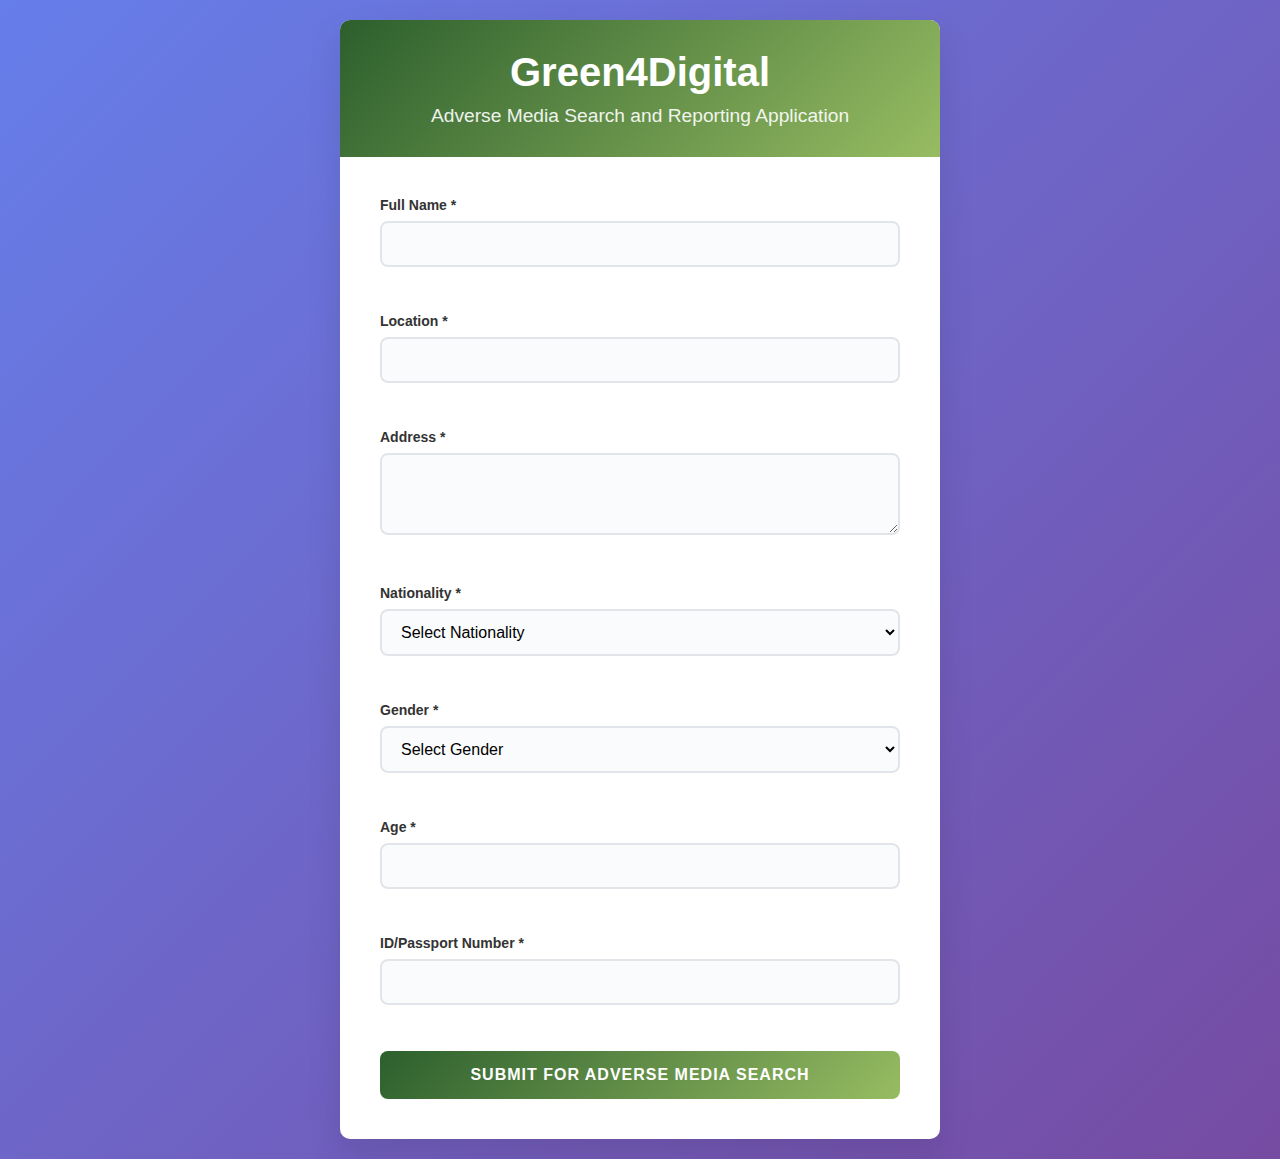
<file: index.html>
<!DOCTYPE html>
<html lang="en">
<head>
    <meta charset="UTF-8">
    <meta name="viewport" content="width=device-width, initial-scale=1.0">
    <title>Green4Digital - Adverse Media Search</title>
    <link href="style.css" rel="stylesheet" type="text/css" />
</head>
<body>
    <div class="container">
        <div class="header">
            <h1>Green4Digital</h1>
            <h2>Adverse Media Search and Reporting Application</h2>
        </div>
        
        <form id="adverseMediaForm" class="form">
            <div class="form-group">
                <label for="name">Full Name *</label>
                <input type="text" id="name" name="name" required>
                <span class="error-message" id="nameError"></span>
            </div>

            <div class="form-group">
                <label for="location">Location *</label>
                <input type="text" id="location" name="location" required>
                <span class="error-message" id="locationError"></span>
            </div>

            <div class="form-group">
                <label for="address">Address *</label>
                <textarea id="address" name="address" rows="3" required></textarea>
                <span class="error-message" id="addressError"></span>
            </div>

            <div class="form-group">
                <label for="nationality">Nationality *</label>
                <select id="nationality" name="nationality" required>
                    <option value="">Select Nationality</option>
                    <option value="Afghan">Afghan</option>
                    <option value="Albanian">Albanian</option>
                    <option value="Algerian">Algerian</option>
                    <option value="American">American</option>
                    <option value="Andorran">Andorran</option>
                    <option value="Angolan">Angolan</option>
                    <option value="Argentine">Argentine</option>
                    <option value="Armenian">Armenian</option>
                    <option value="Australian">Australian</option>
                    <option value="Austrian">Austrian</option>
                    <option value="Azerbaijani">Azerbaijani</option>
                    <option value="Bahamian">Bahamian</option>
                    <option value="Bahraini">Bahraini</option>
                    <option value="Bangladeshi">Bangladeshi</option>
                    <option value="Barbadian">Barbadian</option>
                    <option value="Belarusian">Belarusian</option>
                    <option value="Belgian">Belgian</option>
                    <option value="Belizean">Belizean</option>
                    <option value="Beninese">Beninese</option>
                    <option value="Bhutanese">Bhutanese</option>
                    <option value="Bolivian">Bolivian</option>
                    <option value="Bosnian">Bosnian</option>
                    <option value="Botswanan">Botswanan</option>
                    <option value="Brazilian">Brazilian</option>
                    <option value="British">British</option>
                    <option value="Bruneian">Bruneian</option>
                    <option value="Bulgarian">Bulgarian</option>
                    <option value="Burkinabe">Burkinabe</option>
                    <option value="Burmese">Burmese</option>
                    <option value="Burundian">Burundian</option>
                    <option value="Cambodian">Cambodian</option>
                    <option value="Cameroonian">Cameroonian</option>
                    <option value="Canadian">Canadian</option>
                    <option value="Cape Verdean">Cape Verdean</option>
                    <option value="Central African">Central African</option>
                    <option value="Chadian">Chadian</option>
                    <option value="Chilean">Chilean</option>
                    <option value="Chinese">Chinese</option>
                    <option value="Colombian">Colombian</option>
                    <option value="Comoran">Comoran</option>
                    <option value="Congolese">Congolese</option>
                    <option value="Costa Rican">Costa Rican</option>
                    <option value="Croatian">Croatian</option>
                    <option value="Cuban">Cuban</option>
                    <option value="Cypriot">Cypriot</option>
                    <option value="Czech">Czech</option>
                    <option value="Danish">Danish</option>
                    <option value="Djiboutian">Djiboutian</option>
                    <option value="Dominican">Dominican</option>
                    <option value="Dutch">Dutch</option>
                    <option value="Ecuadorean">Ecuadorean</option>
                    <option value="Egyptian">Egyptian</option>
                    <option value="Emirati">Emirati</option>
                    <option value="Equatorial Guinean">Equatorial Guinean</option>
                    <option value="Eritrean">Eritrean</option>
                    <option value="Estonian">Estonian</option>
                    <option value="Ethiopian">Ethiopian</option>
                    <option value="Fijian">Fijian</option>
                    <option value="Finnish">Finnish</option>
                    <option value="French">French</option>
                    <option value="Gabonese">Gabonese</option>
                    <option value="Gambian">Gambian</option>
                    <option value="Georgian">Georgian</option>
                    <option value="German">German</option>
                    <option value="Ghanaian">Ghanaian</option>
                    <option value="Greek">Greek</option>
                    <option value="Grenadian">Grenadian</option>
                    <option value="Guatemalan">Guatemalan</option>
                    <option value="Guinean">Guinean</option>
                    <option value="Guinea-Bissauan">Guinea-Bissauan</option>
                    <option value="Guyanese">Guyanese</option>
                    <option value="Haitian">Haitian</option>
                    <option value="Honduran">Honduran</option>
                    <option value="Hungarian">Hungarian</option>
                    <option value="Icelandic">Icelandic</option>
                    <option value="Indian">Indian</option>
                    <option value="Indonesian">Indonesian</option>
                    <option value="Iranian">Iranian</option>
                    <option value="Iraqi">Iraqi</option>
                    <option value="Irish">Irish</option>
                    <option value="Israeli">Israeli</option>
                    <option value="Italian">Italian</option>
                    <option value="Ivorian">Ivorian</option>
                    <option value="Jamaican">Jamaican</option>
                    <option value="Japanese">Japanese</option>
                    <option value="Jordanian">Jordanian</option>
                    <option value="Kazakhstani">Kazakhstani</option>
                    <option value="Kenyan">Kenyan</option>
                    <option value="Kiribati">Kiribati</option>
                    <option value="Korean">Korean</option>
                    <option value="Kuwaiti">Kuwaiti</option>
                    <option value="Kyrgyz">Kyrgyz</option>
                    <option value="Laotian">Laotian</option>
                    <option value="Latvian">Latvian</option>
                    <option value="Lebanese">Lebanese</option>
                    <option value="Lesotho">Lesotho</option>
                    <option value="Liberian">Liberian</option>
                    <option value="Libyan">Libyan</option>
                    <option value="Liechtenstein">Liechtenstein</option>
                    <option value="Lithuanian">Lithuanian</option>
                    <option value="Luxembourgish">Luxembourgish</option>
                    <option value="Macedonian">Macedonian</option>
                    <option value="Malagasy">Malagasy</option>
                    <option value="Malawian">Malawian</option>
                    <option value="Malaysian">Malaysian</option>
                    <option value="Maldivan">Maldivan</option>
                    <option value="Malian">Malian</option>
                    <option value="Maltese">Maltese</option>
                    <option value="Marshallese">Marshallese</option>
                    <option value="Mauritanian">Mauritanian</option>
                    <option value="Mauritian">Mauritian</option>
                    <option value="Mexican">Mexican</option>
                    <option value="Micronesian">Micronesian</option>
                    <option value="Moldovan">Moldovan</option>
                    <option value="Monacan">Monacan</option>
                    <option value="Mongolian">Mongolian</option>
                    <option value="Montenegrin">Montenegrin</option>
                    <option value="Moroccan">Moroccan</option>
                    <option value="Mozambican">Mozambican</option>
                    <option value="Namibian">Namibian</option>
                    <option value="Nauruan">Nauruan</option>
                    <option value="Nepalese">Nepalese</option>
                    <option value="New Zealander">New Zealander</option>
                    <option value="Nicaraguan">Nicaraguan</option>
                    <option value="Nigerian">Nigerian</option>
                    <option value="Nigerien">Nigerien</option>
                    <option value="Norwegian">Norwegian</option>
                    <option value="Omani">Omani</option>
                    <option value="Pakistani">Pakistani</option>
                    <option value="Palauan">Palauan</option>
                    <option value="Palestinian">Palestinian</option>
                    <option value="Panamanian">Panamanian</option>
                    <option value="Papua New Guinean">Papua New Guinean</option>
                    <option value="Paraguayan">Paraguayan</option>
                    <option value="Peruvian">Peruvian</option>
                    <option value="Philippine">Philippine</option>
                    <option value="Polish">Polish</option>
                    <option value="Portuguese">Portuguese</option>
                    <option value="Qatari">Qatari</option>
                    <option value="Romanian">Romanian</option>
                    <option value="Russian">Russian</option>
                    <option value="Rwandan">Rwandan</option>
                    <option value="Saint Lucian">Saint Lucian</option>
                    <option value="Salvadoran">Salvadoran</option>
                    <option value="Samoan">Samoan</option>
                    <option value="San Marinese">San Marinese</option>
                    <option value="Sao Tomean">Sao Tomean</option>
                    <option value="Saudi">Saudi</option>
                    <option value="Senegalese">Senegalese</option>
                    <option value="Serbian">Serbian</option>
                    <option value="Seychellois">Seychellois</option>
                    <option value="Sierra Leonean">Sierra Leonean</option>
                    <option value="Singaporean">Singaporean</option>
                    <option value="Slovak">Slovak</option>
                    <option value="Slovenian">Slovenian</option>
                    <option value="Solomon Islander">Solomon Islander</option>
                    <option value="Somali">Somali</option>
                    <option value="South African">South African</option>
                    <option value="South Sudanese">South Sudanese</option>
                    <option value="Spanish">Spanish</option>
                    <option value="Sri Lankan">Sri Lankan</option>
                    <option value="Sudanese">Sudanese</option>
                    <option value="Surinamese">Surinamese</option>
                    <option value="Swazi">Swazi</option>
                    <option value="Swedish">Swedish</option>
                    <option value="Swiss">Swiss</option>
                    <option value="Syrian">Syrian</option>
                    <option value="Taiwanese">Taiwanese</option>
                    <option value="Tajik">Tajik</option>
                    <option value="Tanzanian">Tanzanian</option>
                    <option value="Thai">Thai</option>
                    <option value="Timorese">Timorese</option>
                    <option value="Togolese">Togolese</option>
                    <option value="Tongan">Tongan</option>
                    <option value="Trinidadian or Tobagonian">Trinidadian or Tobagonian</option>
                    <option value="Tunisian">Tunisian</option>
                    <option value="Turkish">Turkish</option>
                    <option value="Turkmen">Turkmen</option>
                    <option value="Tuvaluan">Tuvaluan</option>
                    <option value="Ugandan">Ugandan</option>
                    <option value="Ukrainian">Ukrainian</option>
                    <option value="Uruguayan">Uruguayan</option>
                    <option value="Uzbekistani">Uzbekistani</option>
                    <option value="Ni-Vanuatu">Ni-Vanuatu</option>
                    <option value="Venezuelan">Venezuelan</option>
                    <option value="Vietnamese">Vietnamese</option>
                    <option value="Yemenite">Yemenite</option>
                    <option value="Zambian">Zambian</option>
                    <option value="Zimbabwean">Zimbabwean</option>
                </select>
                <span class="error-message" id="nationalityError"></span>
            </div>

            <div class="form-group">
                <label for="gender">Gender *</label>
                <select id="gender" name="gender" required>
                    <option value="">Select Gender</option>
                    <option value="Male">Male</option>
                    <option value="Female">Female</option>
                    <option value="Other">Other</option>
                    <option value="Prefer not to say">Prefer not to say</option>
                </select>
                <span class="error-message" id="genderError"></span>
            </div>

            <div class="form-group">
                <label for="age">Age *</label>
                <input type="number" id="age" name="age" min="1" max="120" required>
                <span class="error-message" id="ageError"></span>
            </div>

            <div class="form-group">
                <label for="idPassport">ID/Passport Number *</label>
                <input type="text" id="idPassport" name="idPassport" required>
                <span class="error-message" id="idPassportError"></span>
            </div>

            <button type="submit" class="submit-btn">Submit for Adverse Media Search</button>
        </form>

        <!-- Loading Indicator -->
        <div id="loading" class="loading hidden">
            <div class="spinner"></div>
            <p>Processing your request...</p>
        </div>

        <!-- Results Section -->
        <div id="results" class="hidden">
            <div id="resultsContent"></div>
        </div>
    </div>

    <script src="script.js"></script>
</body>
</html>
</file>
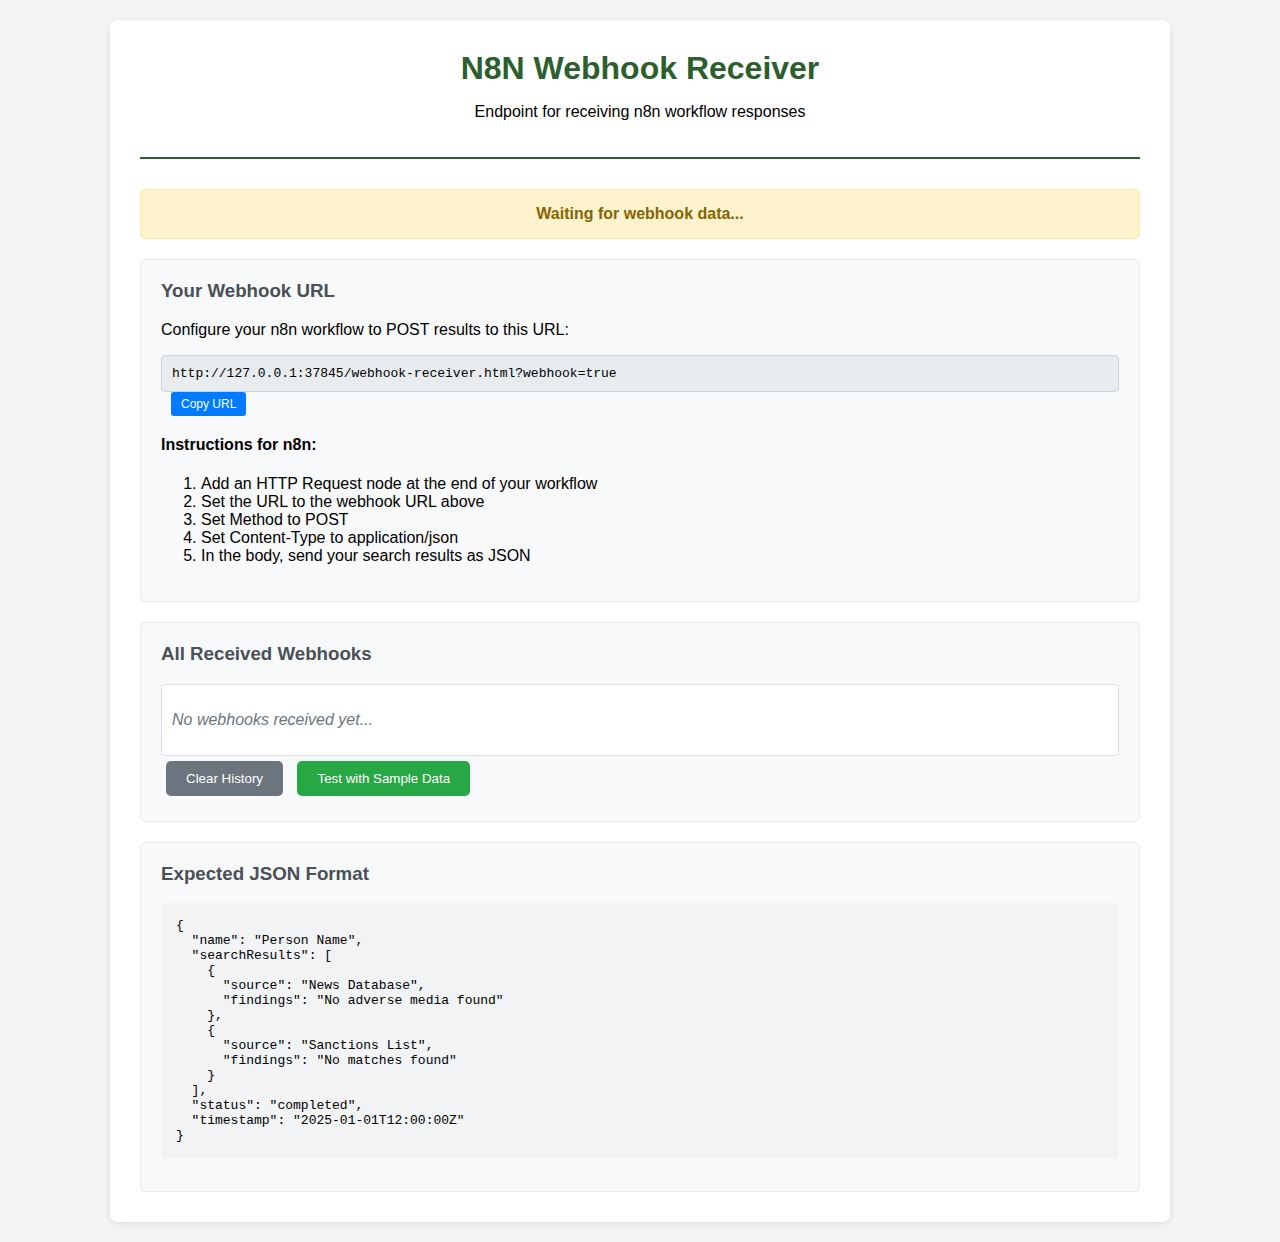
<file: webhook-receiver.html>
<!DOCTYPE html>
<html lang="en">
<head>
    <meta charset="UTF-8">
    <meta name="viewport" content="width=device-width, initial-scale=1.0">
    <title>Webhook Receiver - Green4Digital</title>
    <style>
        body {
            font-family: Arial, sans-serif;
            margin: 0;
            padding: 20px;
            background-color: #f5f5f5;
        }
        .container {
            max-width: 1000px;
            margin: 0 auto;
            background: white;
            border-radius: 8px;
            box-shadow: 0 2px 10px rgba(0,0,0,0.1);
            padding: 30px;
        }
        .header {
            text-align: center;
            margin-bottom: 30px;
            padding-bottom: 20px;
            border-bottom: 2px solid #2c5f2d;
        }
        .header h1 {
            color: #2c5f2d;
            margin: 0;
        }
        .status {
            padding: 15px;
            border-radius: 5px;
            margin-bottom: 20px;
            text-align: center;
            font-weight: bold;
        }
        .waiting {
            background-color: #fff3cd;
            color: #856404;
            border: 1px solid #ffeaa7;
        }
        .received {
            background-color: #d4edda;
            color: #155724;
            border: 1px solid #c3e6cb;
        }
        .error {
            background-color: #f8d7da;
            color: #721c24;
            border: 1px solid #f5c6cb;
        }
        .data-container {
            background-color: #f8f9fa;
            border: 1px solid #e9ecef;
            border-radius: 5px;
            padding: 20px;
            margin-top: 20px;
        }
        .data-container h3 {
            margin-top: 0;
            color: #495057;
        }
        pre {
            background-color: #f1f3f4;
            padding: 15px;
            border-radius: 4px;
            overflow-x: auto;
            white-space: pre-wrap;
            word-wrap: break-word;
            max-height: 400px;
            overflow-y: auto;
        }
        .timestamp {
            color: #6c757d;
            font-size: 0.9em;
            margin-bottom: 10px;
        }
        .clear-btn, .test-btn {
            background-color: #6c757d;
            color: white;
            border: none;
            padding: 10px 20px;
            border-radius: 5px;
            cursor: pointer;
            margin: 5px;
        }
        .clear-btn:hover, .test-btn:hover {
            background-color: #5a6268;
        }
        .test-btn {
            background-color: #28a745;
        }
        .test-btn:hover {
            background-color: #218838;
        }
        .url-box {
            background-color: #e9ecef;
            padding: 10px;
            border-radius: 4px;
            font-family: monospace;
            word-break: break-all;
            border: 1px solid #ced4da;
        }
        .copy-btn {
            background-color: #007bff;
            color: white;
            border: none;
            padding: 5px 10px;
            border-radius: 3px;
            cursor: pointer;
            font-size: 12px;
            margin-left: 10px;
        }
        .copy-btn:hover {
            background-color: #0056b3;
        }
        .webhook-history {
            max-height: 300px;
            overflow-y: auto;
            border: 1px solid #dee2e6;
            border-radius: 4px;
            padding: 10px;
            background-color: #fff;
        }
        .webhook-item {
            border-bottom: 1px solid #eee;
            padding: 10px 0;
            margin-bottom: 10px;
        }
        .webhook-item:last-child {
            border-bottom: none;
            margin-bottom: 0;
        }
    </style>
</head>
<body>
    <div class="container">
        <div class="header">
            <h1>N8N Webhook Receiver</h1>
            <p>Endpoint for receiving n8n workflow responses</p>
        </div>

        <div id="status" class="status waiting">
            Waiting for webhook data...
        </div>

        <div class="data-container">
            <h3>Your Webhook URL</h3>
            <p>Configure your n8n workflow to POST results to this URL:</p>
            <div class="url-box" id="webhookUrl"></div>
            <button onclick="copyUrl()" class="copy-btn">Copy URL</button>
            
            <h4 style="margin-top: 20px;">Instructions for n8n:</h4>
            <ol>
                <li>Add an HTTP Request node at the end of your workflow</li>
                <li>Set the URL to the webhook URL above</li>
                <li>Set Method to POST</li>
                <li>Set Content-Type to application/json</li>
                <li>In the body, send your search results as JSON</li>
            </ol>
        </div>

        <div id="dataContainer" class="data-container" style="display: none;">
            <h3>Latest Received Data</h3>
            <div id="timestamp" class="timestamp"></div>
            <pre id="dataContent"></pre>
            <button onclick="clearData()" class="clear-btn">Clear Data</button>
        </div>

        <div class="data-container">
            <h3>All Received Webhooks</h3>
            <div id="webhookHistory" class="webhook-history">
                <p style="color: #6c757d; font-style: italic;">No webhooks received yet...</p>
            </div>
            <button onclick="clearHistory()" class="clear-btn">Clear History</button>
            <button onclick="testWebhook()" class="test-btn">Test with Sample Data</button>
        </div>

        <div class="data-container">
            <h3>Expected JSON Format</h3>
            <pre>{
  "name": "Person Name",
  "searchResults": [
    {
      "source": "News Database",
      "findings": "No adverse media found"
    },
    {
      "source": "Sanctions List", 
      "findings": "No matches found"
    }
  ],
  "status": "completed",
  "timestamp": "2025-01-01T12:00:00Z"
}</pre>
        </div>
    </div>

    <script>
        let webhookHistory = [];

        // Set the webhook URL
        function setWebhookUrl() {
            const currentUrl = window.location.href;
            const webhookUrl = currentUrl + '?webhook=true';
            document.getElementById('webhookUrl').textContent = webhookUrl;
        }

        // Copy URL to clipboard
        function copyUrl() {
            const url = document.getElementById('webhookUrl').textContent;
            navigator.clipboard.writeText(url).then(() => {
                const btn = event.target;
                const originalText = btn.textContent;
                btn.textContent = 'Copied!';
                btn.style.backgroundColor = '#28a745';
                setTimeout(() => {
                    btn.textContent = originalText;
                    btn.style.backgroundColor = '#007bff';
                }, 2000);
            });
        }

        // Handle incoming webhook data
        function receiveWebhookData(data, source = 'webhook') {
            const statusEl = document.getElementById('status');
            const containerEl = document.getElementById('dataContainer');
            const timestampEl = document.getElementById('timestamp');
            const contentEl = document.getElementById('dataContent');

            // Update status
            statusEl.className = 'status received';
            statusEl.textContent = `Webhook data received successfully! (${source})`;

            // Show data container
            containerEl.style.display = 'block';

            // Set timestamp
            const now = new Date();
            timestampEl.textContent = 'Received at: ' + now.toLocaleString();

            // Display data
            let displayData;
            if (typeof data === 'object') {
                displayData = JSON.stringify(data, null, 2);
                contentEl.textContent = displayData;
            } else {
                displayData = data;
                contentEl.textContent = data;
            }

            // Add to history
            webhookHistory.unshift({
                data: data,
                timestamp: now.toISOString(),
                source: source
            });

            // Keep only last 10 items
            if (webhookHistory.length > 10) {
                webhookHistory = webhookHistory.slice(0, 10);
            }

            updateHistoryDisplay();

            // Store in localStorage for persistence
            localStorage.setItem('webhookHistory', JSON.stringify(webhookHistory));
        }

        // Update history display
        function updateHistoryDisplay() {
            const historyEl = document.getElementById('webhookHistory');
            
            if (webhookHistory.length === 0) {
                historyEl.innerHTML = '<p style="color: #6c757d; font-style: italic;">No webhooks received yet...</p>';
                return;
            }

            let historyHtml = '';
            webhookHistory.forEach((item, index) => {
                const date = new Date(item.timestamp);
                historyHtml += `
                    <div class="webhook-item">
                        <div class="timestamp">
                            #${index + 1} - ${date.toLocaleString()} (${item.source})
                        </div>
                        <pre style="max-height: 150px; overflow-y: auto; font-size: 12px;">${
                            typeof item.data === 'object' 
                                ? JSON.stringify(item.data, null, 2) 
                                : item.data
                        }</pre>
                    </div>
                `;
            });
            
            historyEl.innerHTML = historyHtml;
        }

        // Clear displayed data
        function clearData() {
            const statusEl = document.getElementById('status');
            const containerEl = document.getElementById('dataContainer');

            statusEl.className = 'status waiting';
            statusEl.textContent = 'Waiting for webhook data...';
            containerEl.style.display = 'none';
        }

        // Clear all history
        function clearHistory() {
            webhookHistory = [];
            updateHistoryDisplay();
            localStorage.removeItem('webhookHistory');
        }

        // Load existing data from localStorage
        function loadExistingData() {
            const stored = localStorage.getItem('webhookHistory');
            if (stored) {
                try {
                    webhookHistory = JSON.parse(stored);
                    updateHistoryDisplay();
                    if (webhookHistory.length > 0) {
                        receiveWebhookData(webhookHistory[0].data, 'restored');
                    }
                } catch (e) {
                    console.error('Error loading stored data:', e);
                }
            }
        }

        // Check URL parameters for webhook data
        function checkUrlParams() {
            const urlParams = new URLSearchParams(window.location.search);
            
            // Check if this is a webhook POST simulation
            if (urlParams.get('webhook') === 'true') {
                // This would normally be handled by server, but we'll simulate
                console.log('Webhook endpoint ready');
            }

            // Check for GET data
            const data = urlParams.get('data');
            if (data) {
                try {
                    const parsed = JSON.parse(decodeURIComponent(data));
                    receiveWebhookData(parsed, 'URL parameter');
                } catch (e) {
                    receiveWebhookData(data, 'URL parameter');
                }
            }
        }

        // Test function
        function testWebhook() {
            const sampleData = {
                name: "John Doe",
                location: "New York, USA",
                searchResults: [
                    {
                        source: "News Database",
                        findings: "No adverse media found",
                        recordsSearched: 1250000
                    },
                    {
                        source: "Sanctions List",
                        findings: "No matches found",
                        listVersion: "2025-01-01"
                    },
                    {
                        source: "PEP Database",
                        findings: "No politically exposed person matches",
                        confidence: "99.8%"
                    }
                ],
                summary: "Clean search result - no adverse findings",
                status: "completed",
                searchId: "test-" + Date.now(),
                timestamp: new Date().toISOString()
            };
            receiveWebhookData(sampleData, 'test');
        }

        // Setup message listener for postMessage API
        function setupMessageListener() {
            window.addEventListener('message', function(event) {
                if (event.data && event.data.type === 'webhook') {
                    receiveWebhookData(event.data.payload, 'postMessage');
                }
            });
        }

        // Initialize page
        document.addEventListener('DOMContentLoaded', function() {
            setWebhookUrl();
            loadExistingData();
            checkUrlParams();
            setupMessageListener();
        });

        // Expose function globally
        window.receiveWebhookData = receiveWebhookData;

        // Simulate POST endpoint (since this is client-side)
        // In a real server environment, this would be handled differently
        function simulatePostEndpoint() {
            // This is a workaround for client-side webhook simulation
            // In production, you'd need a real server endpoint
            
            // Listen for form submissions to this page
            if (window.location.search.includes('webhook=true')) {
                // This page is being accessed as a webhook endpoint
                // For demo purposes, we'll just show the interface
                console.log('Webhook endpoint active');
            }
        }

        simulatePostEndpoint();
    </script>
</body>
</html>
</file>
<file: style.css>
* {
    margin: 0;
    padding: 0;
    box-sizing: border-box;
}

body {
    font-family: 'Segoe UI', Tahoma, Geneva, Verdana, sans-serif;
    background: linear-gradient(135deg, #667eea 0%, #764ba2 100%);
    min-height: 100vh;
    padding: 20px;
}

.container {
    max-width: 600px;
    margin: 0 auto;
    background: white;
    border-radius: 10px;
    box-shadow: 0 15px 35px rgba(0, 0, 0, 0.1);
    overflow: hidden;
}

.header {
    background: linear-gradient(135deg, #2c5f2d 0%, #97bc62 100%);
    color: white;
    padding: 30px;
    text-align: center;
}

.header h1 {
    font-size: 2.5rem;
    margin-bottom: 10px;
    font-weight: 700;
}

.header h2 {
    font-size: 1.2rem;
    font-weight: 300;
    opacity: 0.9;
}

.form {
    padding: 40px;
}

.form-group {
    margin-bottom: 25px;
}

label {
    display: block;
    margin-bottom: 8px;
    font-weight: 600;
    color: #333;
    font-size: 14px;
}

input[type="text"],
input[type="number"],
select,
textarea {
    width: 100%;
    padding: 12px 15px;
    border: 2px solid #e1e5e9;
    border-radius: 8px;
    font-size: 16px;
    transition: all 0.3s ease;
    background-color: #fafbfc;
}

input[type="text"]:focus,
input[type="number"]:focus,
select:focus,
textarea:focus {
    outline: none;
    border-color: #2c5f2d;
    background-color: white;
    box-shadow: 0 0 0 3px rgba(44, 95, 45, 0.1);
}

textarea {
    resize: vertical;
    min-height: 80px;
}

select {
    cursor: pointer;
}

.error-message {
    display: block;
    color: #e74c3c;
    font-size: 12px;
    margin-top: 5px;
    min-height: 16px;
}

.submit-btn {
    width: 100%;
    background: linear-gradient(135deg, #2c5f2d 0%, #97bc62 100%);
    color: white;
    border: none;
    padding: 15px 30px;
    border-radius: 8px;
    font-size: 16px;
    font-weight: 600;
    cursor: pointer;
    transition: all 0.3s ease;
    text-transform: uppercase;
    letter-spacing: 1px;
}

.submit-btn:hover {
    transform: translateY(-2px);
    box-shadow: 0 8px 25px rgba(44, 95, 45, 0.3);
}

.submit-btn:active {
    transform: translateY(0);
}

.submit-btn:disabled {
    opacity: 0.6;
    cursor: not-allowed;
    transform: none;
}

.loading {
    display: flex;
    flex-direction: column;
    align-items: center;
    justify-content: center;
    padding: 2rem;
    text-align: center;
}

.loading.hidden {
    display: none;
}

.spinner {
    width: 40px;
    height: 40px;
    border: 4px solid rgba(0, 0, 0, 0.1);
    border-radius: 50%;
    border-top-color: #2c5f2d;
    animation: spin 1s ease-in-out infinite;
    margin-bottom: 1rem;
}

@keyframes spin {
    to { transform: rotate(360deg); }
}

.loading p {
    margin-top: 1rem;
    color: #2c5f2d;
    font-weight: 500;
}

.results {
    padding: 40px;
    border-top: 1px solid #e1e5e9;
}

.results h3 {
    color: #2c5f2d;
    margin-bottom: 20px;
    font-size: 1.5rem;
}

.hidden {
    display: none;
}

.visible {
    display: block;
}

/* Results Section */
#results {
    margin-top: 2rem;
    padding: 2rem;
    background: #fff;
    border-radius: 8px;
    box-shadow: 0 2px 10px rgba(0, 0, 0, 0.1);
    display: block; /* Ensure it's a block element */
}

#results.hidden {
    display: none;
}

.result-container {
    max-width: 800px;
    margin: 0 auto;
    background: white;
    border-radius: 8px;
    box-shadow: 0 2px 10px rgba(0, 0, 0, 0.05);
    overflow: hidden;
    margin-bottom: 20px;
}

.search-info {
    background: linear-gradient(135deg, #2c5f2d 0%, #97bc62 100%);
    color: white;
    padding: 20px 25px;
    margin-bottom: 0;
}

.search-info h3 {
    color: #2c5f2d;
    margin-bottom: 1rem;
    font-size: 1.5rem;
}

.search-meta {
    display: flex;
    gap: 2rem;
    margin-bottom: 1.5rem;
    color: #666;
    font-size: 0.9rem;
}

.divider {
    border: 0;
    height: 1px;
    background: #e0e0e0;
    margin: 1.5rem 0;
}

.result-content {
    padding: 25px;
    line-height: 1.6;
    color: #333;
}

.result-content h4 {
    color: #2c5f2d;
    margin: 1.5em 0 0.5em;
    font-size: 1.2rem;
}

.result-content p {
    margin-bottom: 1em;
}

.action-buttons {
    margin-top: 2em;
    padding-top: 1em;
    border-top: 1px solid #eee;
    display: flex;
    gap: 1rem;
    justify-content: flex-end;
}

.btn {
    padding: 0.75rem 1.5rem;
    border: none;
    border-radius: 4px;
    font-size: 1rem;
    cursor: pointer;
    transition: all 0.3s ease;
}

.btn-print {
    background-color: #2c5f2d;
    color: white;
}

.btn-print:hover {
    background-color: #245225;
}

.btn-new-search {
    background-color: #f5f5f5;
    color: #333;
    border: 1px solid #ddd;
}

.btn-new-search:hover {
    background-color: #e0e0e0;
}

/* Responsive design */
@media (max-width: 768px) {
    .container {
        margin: 10px;
        border-radius: 0;
    }
    
    .header {
        padding: 20px;
    }
    
    .header h1 {
        font-size: 2rem;
    }
    
    .form {
        padding: 30px 20px;
    }
    
    input[type="text"],
    input[type="number"],
    select,
    textarea {
        font-size: 16px; /* Prevents zoom on iOS */
    }
}

/* Success and error states */
.form-group.success input,
.form-group.success select,
.form-group.success textarea {
    border-color: #27ae60;
    background-color: #f8fff9;
}

.form-group.error input,
.form-group.error select,
.form-group.error textarea {
    border-color: #e74c3c;
    background-color: #fff8f8;
}

.results-card {
    background: #f8f9fa;
    border: 1px solid #e9ecef;
    border-radius: 8px;
    padding: 20px;
    margin-bottom: 15px;
}

.results-card h4 {
    color: #2c5f2d;
    margin-bottom: 10px;
}

.results-card p {
    margin-bottom: 8px;
    line-height: 1.5;
}

.no-results {
    text-align: center;
    color: #6c757d;
    font-style: italic;
    padding: 20px;
}

/* Print styles */
@media print {
    body * {
        visibility: hidden;
    }
    #results, #results * {
        visibility: visible;
    }
    #results {
        position: absolute;
        left: 0;
        top: 0;
        width: 100%;
        padding: 0;
    }
    .action-buttons {
        display: none;
    }
    .search-info {
        -webkit-print-color-adjust: exact;
        print-color-adjust: exact;
    }
}
</file>
